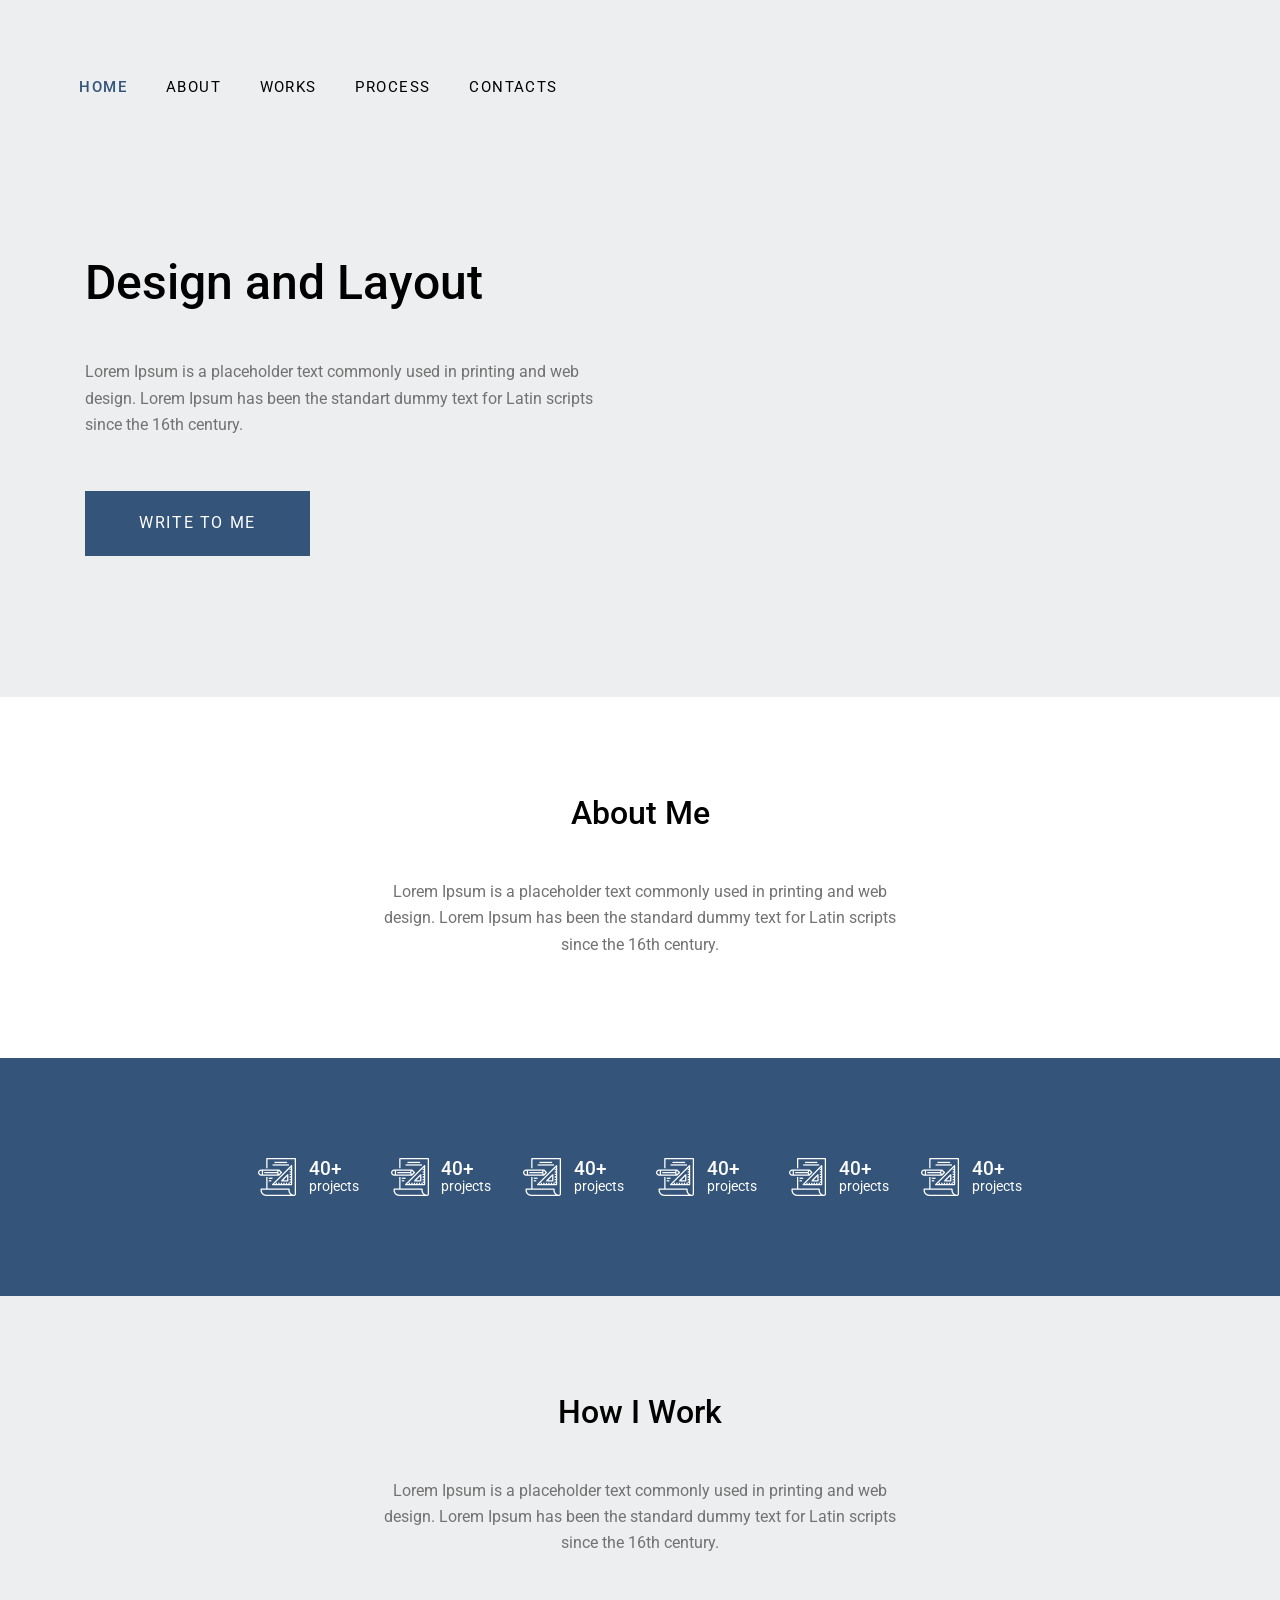
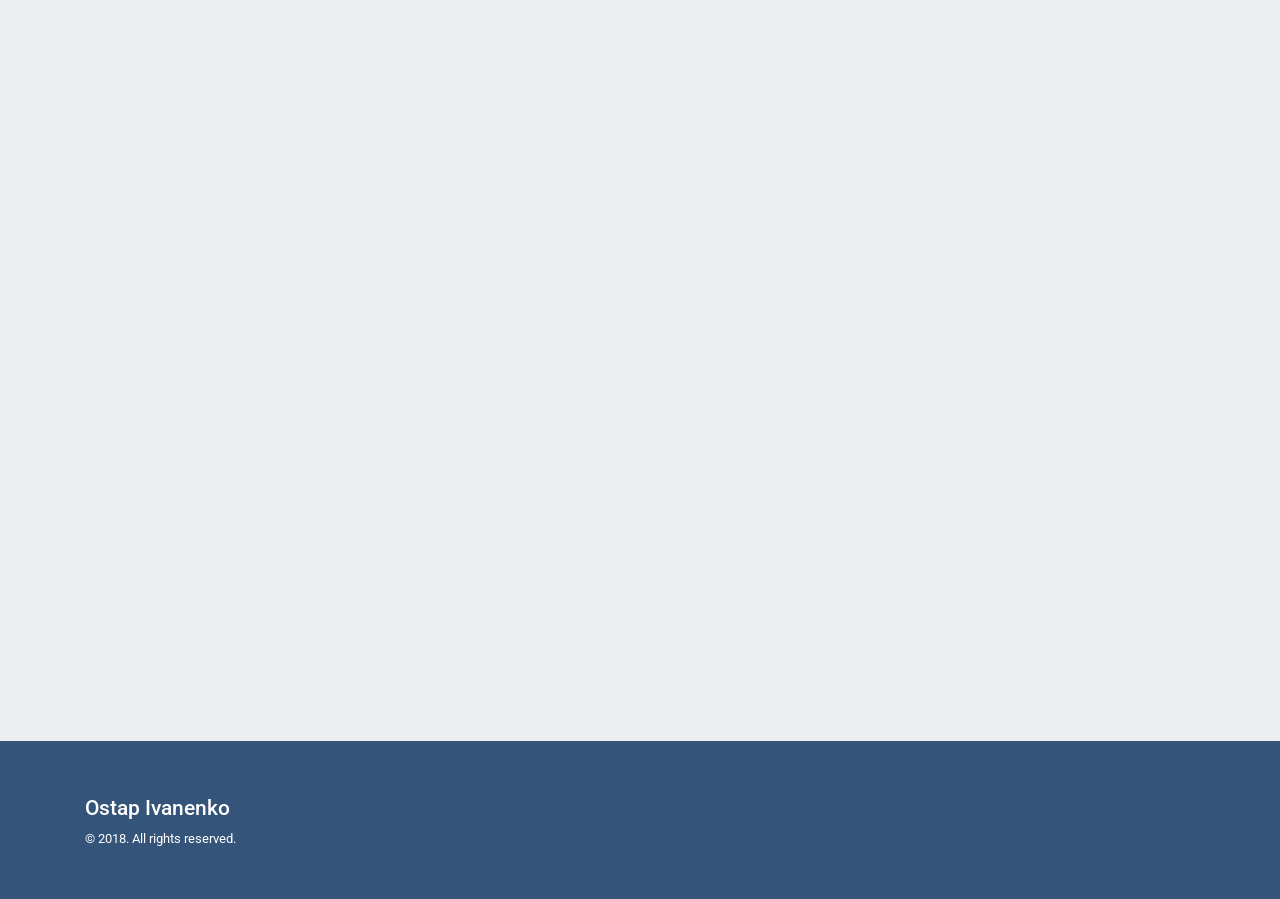
<file: index.html>
<!DOCTYPE html>
<html lang="en">

<head>
  <meta charset="UTF-8">
  <meta name="viewport" content="width=device-width, initial-scale=1.0">
  <link rel="preconnect" href="https://fonts.googleapis.com">
  <link rel="preconnect" href="https://fonts.gstatic.com" crossorigin>
  <link href="https://fonts.googleapis.com/css2?family=Roboto:wght@400;500&display=swap" rel="stylesheet">
  <link rel="stylesheet" href="style/normalize.css">
  <link rel="stylesheet" href="style/style.css">
  <title>Index</title>
</head>

<body>

  <header class="header">
    <div class="container">

      <nav class="navbar">
        <ol class="navbar__list">
          <li class="navbar__item">
            <a class="navbar__link navbar__link--active" href="#">Home</a>
          </li>
          <li class="navbar__item">
            <a class="navbar__link" href="#">About</a>
          </li>
          <li class="navbar__item">
            <a class="navbar__link" href="#">Works</a>
          </li>
          <li class="navbar__item">
            <a class="navbar__link" href="#">Process</a>
          </li>
          <li class="navbar__item">
            <a class="navbar__link" href="#">Contacts</a>
          </li>
        </ol>
      </nav>

      <div class="hero">
        <h1 class="hero__title">Design and Layout</h1>
        <p class="hero__description">Lorem Ipsum is a placeholder text commonly used in printing and web design. Lorem
          Ipsum has been the standart dummy text for Latin scripts since the 16th century.</p>
        <a class="hero__button" href="#">Write to me</a>
      </div>

    </div>
  </header>

  <main class="main">

    <section class="about section">
      <div class="container-sm">
        <h2 class="about__title section__title">About Me</h2>
        <p class="about__description">Lorem Ipsum is a placeholder text commonly used in printing and web design. Lorem
          Ipsum has been the standard dummy text for Latin scripts since the 16th century.</p>
      </div>
    </section>

    <section class="experience">
      <div class="container">
        <h2 class="experience__title visually-hidden">Experience</h2>
        <div class="experience__container">
          <div class="experience-item">
            <div class="experience-item__description">
              <p class="experience-item__value">40+</p>
              <p class="experience-item__label">projects</p>
            </div>
            <div class="experience-item__picture">
              <img class="experience-item__image" src="img/project.svg" alt="project">
            </div>
          </div>

          <div class="experience-item">
            <div class="experience-item__description">
              <p class="experience-item__value">40+</p>
              <p class="experience-item__label">projects</p>
            </div>
            <div class="experience-item__picture">
              <img class="experience-item__image" src="img/project.svg" alt="project">
            </div>
          </div>

          <div class="experience-item">
            <div class="experience-item__description">
              <p class="experience-item__value">40+</p>
              <p class="experience-item__label">projects</p>
            </div>
            <div class="experience-item__picture">
              <img class="experience-item__image" src="img/project.svg" alt="project">
            </div>
          </div>

          <div class="experience-item">
            <div class="experience-item__description">
              <p class="experience-item__value">40+</p>
              <p class="experience-item__label">projects</p>
            </div>
            <div class="experience-item__picture">
              <img class="experience-item__image" src="img/project.svg" alt="project">
            </div>
          </div>

          <div class="experience-item">
            <div class="experience-item__description">
              <p class="experience-item__value">40+</p>
              <p class="experience-item__label">projects</p>
            </div>
            <div class="experience-item__picture">
              <img class="experience-item__image" src="img/project.svg" alt="project">
            </div>
          </div>

          <div class="experience-item">
            <div class="experience-item__description">
              <p class="experience-item__value">40+</p>
              <p class="experience-item__label">projects</p>
            </div>
            <div class="experience-item__picture">
              <img class="experience-item__image" src="img/project.svg" alt="project">
            </div>
          </div>
        </div>
      </div>
    </section>

    <section class="process section">
      <div class="container-sm">
        <h2 class="process__title section__title">How I Work</h2>
        <p class="process__description section__description">Lorem Ipsum is a placeholder text commonly used in printing
          and web design. Lorem Ipsum has been the standard dummy text for Latin scripts since the 16th century.</p>
      </div>
    </section>

    <section class="video">
      <div class="container">

        <h2 class="video__title visually-hidden">Video Section Title</h2>
        <iframe class="video__iframe" width="560" src="https://www.youtube.com/embed/DSUdCQ1y-Es?si=3cj0InaLbapVvxzK"
          title="YouTube video player"
          allow="accelerometer; autoplay; clipboard-write; encrypted-media; gyroscope; picture-in-picture; web-share"
          referrerpolicy="strict-origin-when-cross-origin" allowfullscreen></iframe>
      </div>
    </section>

  </main>



  <footer class="footer">
    <div class="container">
      <div class="footer__title">
        Ostap Ivanenko
      </div>
      <div class="footer__description">
        &copy; 2018. All rights reserved.
      </div>
    </div>
  </footer>

</body>

</html>
</file>
<file: style/style.css>
:root {
  --color-black: #000000;
  --color-primary: #34547a;
  --color-secondary: #727272;
  --color-gray-light: #edeef0;
  --color-white: #ffffff;

  --font-size: 16px;
  --font-family: "Roboto", sans-serif;
  --font-normal: 400;
  --font-medium: 500;

  --letter-spacing: 0.1em;

  --line-height: 1.64;
  --line-height-sm: 1.4;

  --container-primary: 1110px;
  --container-secondary: 540px;

  --gap: 20px;
  --gap-sm: calc(var(--gap) * 0.5); /* 10px */
  --gap-lg: calc(var(--gap) * 1.5); /* 30px */
  --gap-xl: calc(var(--gap) * 2); /* 40px */
}

* {
  box-sizing: border-box;
  margin: 0;
  padding: 0;
  list-style-type: none;
}

html {
  font-size: var(--font-size);
  font-family: var(--font-family);
  font-weight: var(--font-normal);
  line-height: var(--line-height);
}

h1 {
  font-size: 3rem;
  font-weight: var(--font-medium);
  line-height: var(--line-height-sm);
}

h2 {
  font-size: 2rem;
  font-weight: var(--font-medium);
  line-height: var(--line-height-sm);
}

a {
  text-decoration: none;
  color: var(--color-black);
}

.container {
  width: min(100% - var(--gap-xl), var(--container-primary));
  margin-inline: auto;
}

.container-sm {
  width: min(100% - var(--gap-xl), var(--container-secondary));
  margin-inline: auto;
}

.visually-hidden {
  position: absolute;
  width: 1px;
  height: 1px;
  margin: -1px;
  border: 0;
  padding: 0;

  white-space: nowrap;
  clip-path: inset(100%);
  clip: rect(0 0 0 0);
  overflow: hidden;
  visibility: hidden; /* Optional for fallback support */
}

/* Header section */
.header {
  background-color: var(--color-gray-light);
  padding-top: 68px;
  padding-bottom: 141px;
}

.navbar {
  margin-bottom: 142px;
}

.navbar__list {
  display: flex;
  flex-wrap: nowrap;
  column-gap: 2vw;
  margin-left: -0.75em;
}

.navbar__item {
  flex-shrink: 1;
}

.navbar__link {
  position: relative;
  display: block;
  text-transform: uppercase;
  letter-spacing: var(--letter-spacing);
  padding: 0.5em 0.5vw;
  font-size: calc(11px + 0.3vw);
  white-space: nowrap;
}

.navbar__link--active {
  font-weight: var(--font-medium);
  color: var(--color-primary);
}

/* Hero section */
.hero {
  display: flex;
  flex-direction: column;
  align-items: flex-start;
  max-width: var(--container-secondary);
}

.hero__title {
  margin-top: 0;
  margin-bottom: 43px;
}

.hero__description {
  margin-bottom: 53px;
  color: var(--color-secondary);
}

.hero__button {
  display: flex;
  align-items: center;
  justify-content: center;
  min-width: 225px;
  min-height: 65px;
  background-color: var(--color-primary);
  color: var(--color-white);
  text-transform: uppercase;
  padding: 0.5em;
  letter-spacing: var(--letter-spacing);
}

/* Experience section */
.experience {
  background-color: var(--color-primary);
  color: var(--color-white);
  padding-top: 100px;
  padding-bottom: 100px;
}

.experience__container {
  display: flex;
  justify-content: center;
  align-items: center;
  flex-wrap: nowrap;
  column-gap: 2.5vw;
}

.experience-item {
  display: flex;
  align-items: center;
  flex: 0 1 auto;
  min-width: 0;
}

.experience-item__description {
  display: flex;
  flex-direction: column;
}

.experience-item__value {
  font-size: calc(14px + 0.4vw);
  font-weight: var(--font-medium);
  line-height: 1;
}

.experience-item__label {
  font-size: calc(10px + 0.3vw);
  line-height: 1.2;
}

.experience-item__picture {
  display: flex;
  align-items: center;
  order: -1;
  margin-right: 1vw;
  flex-shrink: 0;
}

.experience-item__image {
  display: block;
  width: calc(25px + 1vw);
  height: calc(25px + 1vw);
  object-fit: contain;
}

/*About and Process section */
.section {
  background-color: var(--color-white);
  padding-top: 100px;
  padding-bottom: 100px;
  text-align: center;
}

.section__title {
  line-height: 1;
  margin-bottom: 50px;
}

.section__description {
  color: var(--color-secondary);
  line-height: var(--line-height);
}

/* About section */
.about {
  background-color: var(--color-white);
}

.about__description {
  color: var(--color-secondary);
}

.process {
  background-color: var(--color-gray-light);
}

/* Video section */
.video {
  background-color: var(--color-gray-light);
  padding-bottom: 100px;
  margin-top: calc(var(--gap-xl) * -1); /* -40px */
}

.video__iframe {
  display: block;
  width: 100%;
  height: auto;
  aspect-ratio: 16/9;
  border: 0;
}

/* Footer section */
.footer {
  background-color: var(--color-primary);
  color: var(--color-white);
  padding-top: 50px;
  padding-bottom: 50px;
}

.footer__title {
  font-size: 1.31rem; /* 21px */
  font-weight: var(--font-medium);
  margin-bottom: 3px;
}

.footer__description {
  font-size: 0.8125rem; /* 13px */
}
</file>
